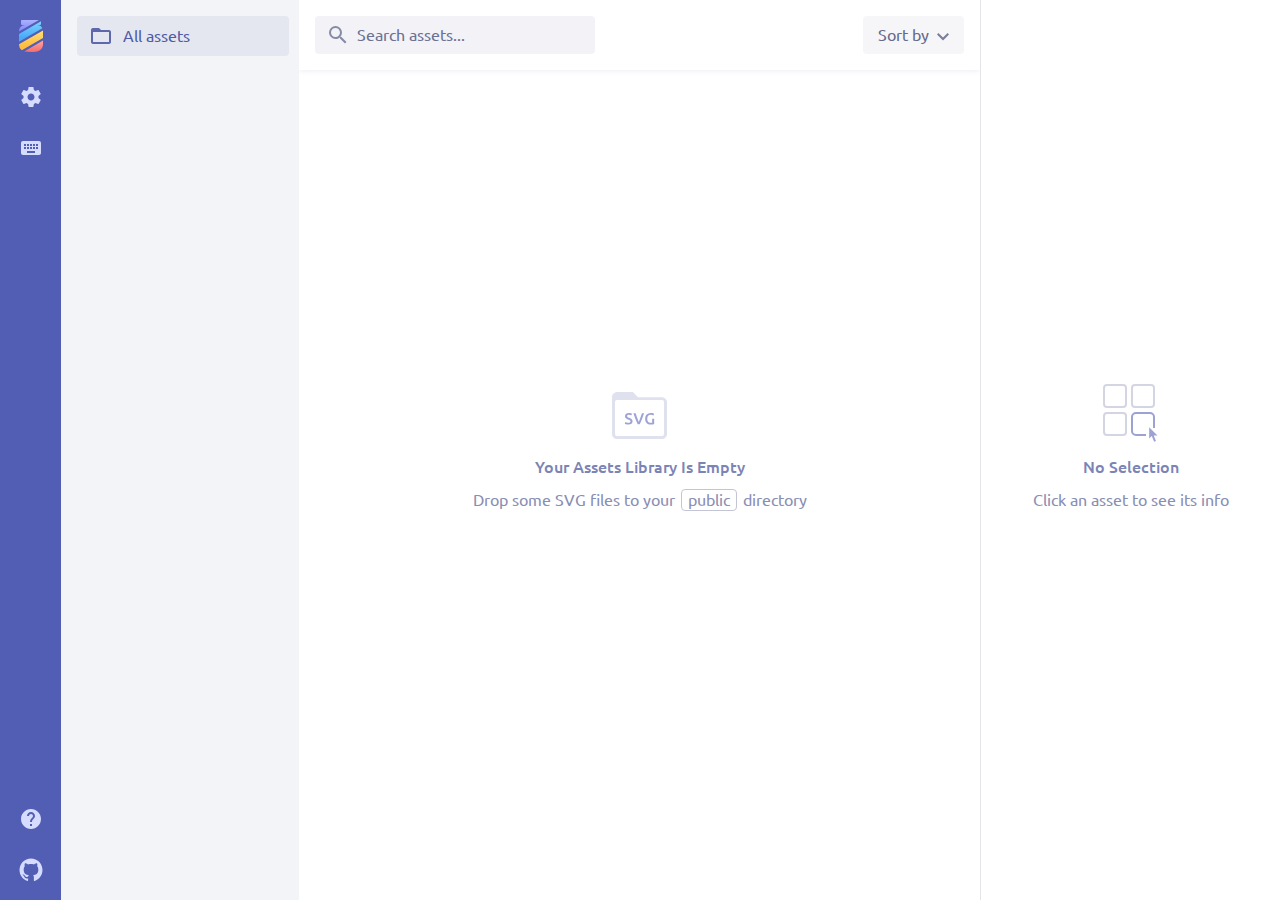
<file: ember-svg-jar/index.html>
<!DOCTYPE html>
<html lang="en">
  <head>
    <meta charset="utf-8" />

    <link rel="apple-touch-icon" sizes="180x180" href="/ember-svg-jar/favicons/apple-icon-180x180.png">
    <link rel="apple-touch-icon" sizes="152x152" href="/ember-svg-jar/favicons/apple-icon-152x152.png">
    <link rel="apple-touch-icon" sizes="144x144" href="/ember-svg-jar/favicons/apple-icon-144x144.png">
    <link rel="apple-touch-icon" sizes="120x120" href="/ember-svg-jar/favicons/apple-icon-120x120.png">
    <link rel="apple-touch-icon" sizes="114x114" href="/ember-svg-jar/favicons/apple-icon-114x114.png">
    <link rel="apple-touch-icon" sizes="76x76" href="/ember-svg-jar/favicons/apple-icon-76x76.png">
    <link rel="apple-touch-icon" sizes="72x72" href="/ember-svg-jar/favicons/apple-icon-72x72.png">
    <link rel="apple-touch-icon" sizes="60x60" href="/ember-svg-jar/favicons/apple-icon-60x60.png">
    <link rel="apple-touch-icon" sizes="57x57" href="/ember-svg-jar/favicons/apple-icon-57x57.png">
    <link rel="icon" type="image/png" sizes="96x96" href="/ember-svg-jar/favicons/favicon-96x96.png">
    <link rel="icon" type="image/png" sizes="32x32" href="/ember-svg-jar/favicons/favicon-32x32.png">
    <link rel="icon" type="image/png" sizes="16x16" href="/ember-svg-jar/favicons/favicon-16x16.png">
    <link rel="icon" type="image/png" sizes="192x192"  href="/ember-svg-jar/favicons/android-icon-192x192.png">

    <title>ember-svg-jar</title>
    <meta name="viewport" content="width=device-width, initial-scale=1" />

    <style>
      @font-face {
        font-weight: 400;
        font-family: Ubuntu;
        font-style: normal;
        font-display: swap;
        src: url("/ember-svg-jar/fonts/Ubuntu-Regular.woff2") format('woff2'),
          url("/ember-svg-jar/fonts/Ubuntu-Regular.woff") format('woff'),
          url("/ember-svg-jar/fonts/Ubuntu-Regular.ttf") format('truetype');
      }
      @font-face {
        font-weight: 500;
        font-family: Ubuntu;
        font-style: normal;
        font-display: swap;
        src: url("/ember-svg-jar/fonts/Ubuntu-Medium.woff2") format('woff2'),
          url("/ember-svg-jar/fonts/Ubuntu-Medium.woff") format('woff'),
          url("/ember-svg-jar/fonts/Ubuntu-Medium.ttf") format('truetype');
      }
    </style>

    <link href="/ember-svg-jar/static/css/main.f3aef49e.chunk.css" rel="stylesheet" />
  </head>
  <body>
    <noscript>You need to enable JavaScript to run this app.</noscript>
    <div id="root"></div>
    <div id="portal"></div>
    <script>
      var SVG_JAR_PUBLIC_URL = "/";
    </script>
    <script>!function(l){function e(e){for(var r,t,n=e[0],o=e[1],u=e[2],f=0,i=[];f<n.length;f++)t=n[f],p[t]&&i.push(p[t][0]),p[t]=0;for(r in o)Object.prototype.hasOwnProperty.call(o,r)&&(l[r]=o[r]);for(s&&s(e);i.length;)i.shift()();return c.push.apply(c,u||[]),a()}function a(){for(var e,r=0;r<c.length;r++){for(var t=c[r],n=!0,o=1;o<t.length;o++){var u=t[o];0!==p[u]&&(n=!1)}n&&(c.splice(r--,1),e=f(f.s=t[0]))}return e}var t={},p={1:0},c=[];function f(e){if(t[e])return t[e].exports;var r=t[e]={i:e,l:!1,exports:{}};return l[e].call(r.exports,r,r.exports,f),r.l=!0,r.exports}f.m=l,f.c=t,f.d=function(e,r,t){f.o(e,r)||Object.defineProperty(e,r,{enumerable:!0,get:t})},f.r=function(e){"undefined"!=typeof Symbol&&Symbol.toStringTag&&Object.defineProperty(e,Symbol.toStringTag,{value:"Module"}),Object.defineProperty(e,"__esModule",{value:!0})},f.t=function(r,e){if(1&e&&(r=f(r)),8&e)return r;if(4&e&&"object"==typeof r&&r&&r.__esModule)return r;var t=Object.create(null);if(f.r(t),Object.defineProperty(t,"default",{enumerable:!0,value:r}),2&e&&"string"!=typeof r)for(var n in r)f.d(t,n,function(e){return r[e]}.bind(null,n));return t},f.n=function(e){var r=e&&e.__esModule?function(){return e.default}:function(){return e};return f.d(r,"a",r),r},f.o=function(e,r){return Object.prototype.hasOwnProperty.call(e,r)},f.p="/";var r=window.webpackJsonp=window.webpackJsonp||[],n=r.push.bind(r);r.push=e,r=r.slice();for(var o=0;o<r.length;o++)e(r[o]);var s=n;a()}([])</script>
    <script src="/ember-svg-jar/static/js/2.ced0fc45.chunk.js"></script>
    <script src="/ember-svg-jar/static/js/main.0e7a56b1.chunk.js"></script>
  </body>
</html>
</file>
<file: ember-svg-jar/static/css/main.f3aef49e.chunk.css>
@charset "UTF-8";.drawer{display:flex;position:fixed;z-index:1020;will-change:transform}.drawer--top{top:0;left:0;right:0}.drawer--bottom{bottom:0;left:0;right:0}.drawer--left{top:0;bottom:0;left:0}.drawer--right,.drawer__overlay{top:0;bottom:0;right:0}.drawer__overlay{position:fixed;left:0;background-color:rgba(6,8,19,.8);z-index:1010;will-change:opacity}.shortcuts-bar{flex:1 1;background-color:#f5f6ff;padding:3rem}.shortcuts-bar__close{position:absolute;top:0;right:0;padding:1.6rem;opacity:.4}.shortcuts-bar__close:focus,.shortcuts-bar__close:hover{opacity:1}.shortcuts-bar__title{margin-bottom:3rem;font-size:1.5rem;text-align:center;color:#313449}.shortcuts-bar__list{max-width:37.5rem;margin:0 auto;display:grid;grid-template-columns:1fr 1fr;grid-gap:1rem 2rem}.shortcuts-bar__item{display:flex;align-items:center}.shortcuts-bar__keys{width:5rem;margin-right:1rem;text-align:right}.shortcuts-bar__key{display:inline-block;min-width:2.5rem;padding:.625rem .875rem;border-radius:.25rem;background-color:#333647;background-image:-webkit-gradient(linear,0 0,0 100%,from(#45485f),to(#333647));font-family:Ubuntu,Helvetica Neue,Arial,sans-serif;font-weight:400;color:#fff;text-align:center;text-transform:capitalize}.tooltip{z-index:1050}.tooltip__content{position:relative;padding:.5rem .625rem;background-color:#2d3358;border-radius:.25rem;color:#fff;will-change:transform,opacity}[data-placement*=top]>.tooltip__content{margin-bottom:.625rem}[data-placement*=right]>.tooltip__content{margin-left:.625rem}[data-placement*=bottom]>.tooltip__content{margin-top:.625rem}[data-placement*=left]>.tooltip__content{margin-right:.625rem}.tooltip__arrow{position:absolute;height:.625rem;width:.625rem;-webkit-transform:rotate(45deg);transform:rotate(45deg);border-radius:.0625rem;background-color:#2d3358;z-index:-1}[data-placement*=top] .tooltip__arrow{bottom:0;margin-bottom:-.25rem}[data-placement*=right] .tooltip__arrow{left:0;margin-left:-.25rem}[data-placement*=bottom] .tooltip__arrow{top:0;margin-top:-.25rem}[data-placement*=left] .tooltip__arrow{right:0;margin-right:-.25rem}.tab-bar{display:flex;flex-direction:row;padding:.375rem;align-items:center;background-color:#515eb3}@media screen and (min-width:43.75rem){.tab-bar{flex-direction:column;padding:.625rem}}.tab-bar__logo{margin:0 1rem 0 .625rem;-webkit-transition:opacity .25s ease-out;transition:opacity .25s ease-out;will-change:opacity}.tab-bar__logo:hover{opacity:.75}.tab-bar__logo svg{width:1.25rem}@media screen and (min-width:43.75rem){.tab-bar__logo{margin:.625rem 0 1.5rem}.tab-bar__logo svg{width:1.5rem}}.tab-bar__section{display:flex;flex-direction:row}.tab-bar__section:last-child{margin-left:auto}@media screen and (min-width:43.75rem){.tab-bar__section{display:flex;flex-direction:column}.tab-bar__section:last-child{margin-top:auto}}.tab-bar__item:not(:last-child){margin-right:.375rem}@media screen and (min-width:43.75rem){.tab-bar__item:not(:last-child){margin-right:0;margin-bottom:.625rem}}.tab-bar__tab{display:flex;align-items:center;justify-content:center;height:2.25rem;width:2.25rem;border-radius:.25rem;color:#d6dcff;-webkit-transition:background-color .2s ease-out,color .2s ease-out,-webkit-transform .2s ease-out;transition:background-color .2s ease-out,color .2s ease-out,-webkit-transform .2s ease-out;transition:background-color .2s ease-out,color .2s ease-out,transform .2s ease-out;transition:background-color .2s ease-out,color .2s ease-out,transform .2s ease-out,-webkit-transform .2s ease-out}.tab-bar__tab:hover{background-color:hsla(0,0%,100%,.1);color:#f0f2ff}.tab-bar__tab:active{-webkit-transform:scale(.95);transform:scale(.95);color:#f5f6ff}.tab-bar__tab.is-active{background-color:hsla(0,0%,100%,.15);color:#f5f6ff}@media screen and (min-width:43.75rem){.tab-bar__tab{height:2.5625rem;width:2.5625rem}}.sidebar{width:14.875rem;padding:1rem .625rem 1rem 1rem;overflow-y:scroll;background-color:#f3f4f7}.sidebar::-webkit-scrollbar-thumb{background-color:transparent}.sidebar:hover::-webkit-scrollbar-thumb{background-color:#d4d6e2}.sidebar__section:not(:first-child){margin-top:.75rem}.sidebar__title{padding:.75rem;font-size:.8125rem;letter-spacing:.075rem;text-transform:uppercase;font-weight:500;color:#5a6087}.sidebar__item{display:flex;align-items:center;width:100%;min-height:2.5rem;padding:0 .75rem;border-radius:.25rem;color:#5c628a;-webkit-transition:background-color .2s ease-out;transition:background-color .2s ease-out}.sidebar__item:hover{background-color:#e8eaf2}.sidebar__item.is-active{background-color:#e5e7f0;color:#505ba5}.sidebar__item:active{background-color:#dfe0ec;color:#444a6f}.sidebar__icon{flex-shrink:0;margin-right:.625rem;opacity:.9}.sidebar__text{overflow:hidden;white-space:nowrap;text-overflow:ellipsis}.search-bar{position:relative;height:2.375rem;width:100%;max-width:280px;border-radius:.25rem}.search-bar__label{position:absolute;top:51%;left:.875rem;-webkit-transform:translateY(-50%);transform:translateY(-50%);color:#868aa7;z-index:150;cursor:text}.search-bar__input{width:100%;padding:0 2.5rem;position:absolute;top:0;bottom:0;left:0;right:0;color:#6b7194;background-color:#f3f3f7;border:2px solid transparent;border-radius:.25rem;-webkit-transition:all .2s ease-out;transition:all .2s ease-out}.search-bar__input:hover{background-color:#ededf3;color:#626893}.search-bar__input:focus{border-color:#7081eb;background-color:#fff;color:#5d6598}.search-bar__input::-webkit-input-placeholder{color:#6b7194}.search-bar__input::-moz-placeholder{color:#6b7194}.search-bar__input:-ms-input-placeholder{color:#6b7194}.search-bar__input::-ms-input-placeholder{color:#6b7194}.search-bar__input::placeholder{color:#6b7194}.search-bar__input:focus::-webkit-input-placeholder{color:#c4c6d4}.search-bar__input:focus::-moz-placeholder{color:#c4c6d4}.search-bar__input:focus:-ms-input-placeholder{color:#c4c6d4}.search-bar__input:focus::-ms-input-placeholder{color:#c4c6d4}.search-bar__input:focus::placeholder{color:#c4c6d4}.search-bar__reset{position:absolute;top:50%;right:.5rem;-webkit-transform:translateY(-50%);transform:translateY(-50%);color:#7e86b4;opacity:.4;z-index:150;-webkit-transition:all .2s ease-out;transition:all .2s ease-out}.search-bar__reset:hover{opacity:1}.search-bar__reset:active{color:#4b5381}.search-bar__reset svg{max-width:1.25rem}.arrow-button__icon{margin-top:.1875rem;margin-left:.5rem;opacity:.85}.dropdown{z-index:1040}.dropdown__content{position:relative;background-color:#fff;border-radius:.25rem;box-shadow:0 0 1px 1px rgba(6,8,19,.08),0 .125rem .75rem rgba(6,8,19,.12);will-change:transform,opacity}[data-placement*=top]>.dropdown__content{margin-bottom:.625rem}[data-placement*=right]>.dropdown__content{margin-left:.625rem}[data-placement*=bottom]>.dropdown__content{margin-top:.625rem}[data-placement*=left]>.dropdown__content{margin-right:.625rem}.dropdown__arrow{position:absolute;height:.875rem;width:.875rem;-webkit-transform:rotate(45deg);transform:rotate(45deg);border-radius:.125rem;box-shadow:0 0 1px 1px rgba(6,8,19,.08),0 0 .75rem rgba(6,8,19,.12);background-color:#fff;z-index:-1}[data-placement*=top] .dropdown__arrow{bottom:0;margin-bottom:-.375rem}[data-placement*=right] .dropdown__arrow{left:0;margin-left:-.375rem}[data-placement*=bottom] .dropdown__arrow{top:0;margin-top:-.375rem}[data-placement*=left] .dropdown__arrow{right:0;margin-right:-.375rem}.dropdown__list{padding:.5rem;border-radius:.25rem;background-color:#fff}.dropdown__item{width:100%;display:flex;align-items:center;height:2.125rem;padding:0 .875rem 0 .25rem;border-radius:.25rem;color:#6b7194;cursor:pointer}.dropdown__item:hover{background:#eceef9;color:#5b67b9}.dropdown__item:active{background-color:#dee0ed;color:#5b67b9}.dropdown__item:before{content:"";width:.875rem;margin-right:.25rem;font-size:1.25rem;text-align:center;color:#2abb86}.dropdown__item.is-active:before{content:"●"}.actions-bar{display:flex;position:-webkit-sticky;position:sticky;top:0;align-items:center;justify-content:space-between;padding:.5rem;background-color:#fff;box-shadow:0 1px 5px rgba(77,90,179,.1)}@media screen and (min-width:43.75rem){.actions-bar{padding:1rem}}.actions-bar__section{display:flex;align-items:center}.actions-bar__section:not(:last-child){margin-right:.5rem;flex:1 1}@media screen and (min-width:43.75rem){.actions-bar__section:not(:last-child){margin-right:1rem}}.actions-bar__item:not(:last-child){margin-right:.5rem}@media screen and (min-width:43.75rem){.actions-bar__item:not(:last-child){margin-right:1rem}}.placeholder{display:flex;flex-flow:column;align-items:center;justify-content:center;color:#8c8fa6}.placeholder__icon{margin-bottom:1rem}.placeholder__title{margin-bottom:.375rem;font-size:1rem;font-weight:500;text-transform:capitalize;color:#7c84b6}.placeholder__text{max-width:31.25rem;overflow:hidden;font-size:1rem;line-height:2;text-align:center;text-overflow:ellipsis;color:#898eb3}.placeholder__text b{display:inline-block;margin:0 .125rem;padding:0 .375rem;line-height:1.3;border-radius:.25rem;border:1px solid #c3c5d5;white-space:nowrap}.asset{display:flex;align-items:center;justify-content:center;height:4rem;width:4rem;overflow:hidden;border:3px solid transparent;border-radius:.25rem;color:#353950}.asset:hover{background-color:#f2f2f8}.asset:active{color:#14161f}.asset.is-active{border-color:#6472ce;background-color:#f2f2f8}.asset svg{height:2rem;max-height:50%;min-height:50%;min-width:50%}.assets{flex:1 1;overflow:hidden}.assets--placeholder{display:flex;overflow-y:hidden;margin-top:-4rem}.assets__section{margin-bottom:1rem}.assets__header{margin:0 0 1rem;padding:.5rem 1rem;border-radius:.25rem;background-color:#f5f6fa;color:#8387a5}.assets__header,.assets__title{display:flex;align-items:center}.assets__title{font-size:.8125rem;letter-spacing:.075rem;text-transform:uppercase;font-weight:500}.assets__header-icon{margin-right:.625rem;opacity:.9}.assets__count{margin-left:auto;font-size:.875rem;white-space:nowrap}.assets__list{display:grid;grid-template-columns:repeat(auto-fill,minmax(4rem,1fr));grid-template-rows:repeat(auto-fill,4rem)}.main{display:flex;flex-direction:column;flex:1 1;overflow:hidden}.code-block{margin:0;padding:1rem;overflow:auto;overflow-x:scroll;background-color:#fbfcfe;border-radius:.25rem;border:1px solid #ecedf3;font-family:SFMono-Regular,Consolas,Liberation Mono,Menlo,monospace;font-size:14px;color:#333;text-align:left;line-height:1.4;white-space:pre;word-spacing:normal;-webkit-hyphens:none;-ms-hyphens:none;hyphens:none;direction:ltr;-moz-tab-size:4;tab-size:4;-webkit-user-select:text;-moz-user-select:text;-ms-user-select:text;user-select:text}.code-block::-webkit-scrollbar{height:.125rem}.code-block *{-webkit-user-select:text;-moz-user-select:text;-ms-user-select:text;user-select:text}.code-block .token.cdata,.code-block .token.comment,.code-block .token.doctype,.code-block .token.prolog{color:#969896}.code-block .token.punctuation{color:#6e7396}.code-block .token.atrule,.code-block .token.attr-value,.code-block .token.string{color:#29a376}.code-block .token.variable{color:#4a59ba}.code-block .token.property,.code-block .token.tag{color:#63a35c}.code-block .token.boolean,.code-block .token.number{color:#0086b3}.code-block .token.attr-name,.code-block .token.attr-value .punctuation:first-child,.code-block .token.important,.code-block .token.keyword,.code-block .token.regex,.code-block .token.selector{color:#795da3}.code-block .language-css .token.string,.code-block .token.entity,.code-block .token.operator,.code-block .token.url{color:#a71d5d}.code-block .namespace{opacity:.7}.code-block.line-numbers{position:relative;padding-left:2rem;counter-reset:linenumber}.code-block.line-numbers code{position:relative;white-space:inherit}.code-block.line-numbers .line-numbers-rows{position:absolute;pointer-events:none;top:0;left:-2.4rem;width:3em;letter-spacing:-1px;-webkit-user-select:none;-moz-user-select:none;-ms-user-select:none;user-select:none}.code-block.line-numbers .line-numbers-rows>span{pointer-events:none;display:block;counter-increment:linenumber}.code-block.line-numbers .line-numbers-rows>span:before{content:counter(linenumber);color:rgba(27,31,35,.2);display:block;padding-right:.8em;text-align:right}.pane{display:flex;flex-direction:column;width:18.75rem;background-color:#fff;border-left:1px solid #e3e4e8;overflow-y:auto}.drawer>.pane{border:0}@media screen and (min-width:81.25rem){.pane{width:20rem}}.pane__file{display:flex;align-items:center;color:#6c739d}.pane__file-icon{flex-shrink:0;margin-right:.375rem;opacity:.9}.pane__file-name{margin-right:1rem;overflow:hidden;white-space:nowrap;text-overflow:ellipsis}.pane__header{position:relative;display:flex;align-items:center;justify-content:space-between;min-height:3.125rem;border-top:1px solid #eaebf6;border-bottom:1px solid #eaebf6;background-color:#f8f9fc;padding:.6875rem 1rem}.pane__title{font-size:.8125rem;letter-spacing:.075rem;text-transform:uppercase;font-weight:500;color:#6e7396}.pane__content{padding:1.25rem 1rem}.pane__section--footer .pane__content{padding:1rem}.pane__preview{min-height:7.625rem;display:flex;align-items:center;justify-content:center;background-image:url("data:image/svg+xml;charset=utf-8,%3Csvg width='12' height='12' xmlns='http://www.w3.org/2000/svg'%3E%3Cpath d='M0 0h6v6H0V0zm6 6h6v6H6V6z' fill='%23F3F4F8' fill-rule='evenodd'/%3E%3C/svg%3E");border-radius:.25rem;border:1px solid #ecedf3;overflow:hidden;color:#383c56}.pane__preview svg{width:2.25rem;height:2.25rem}.pane__section--footer{margin-top:auto;border-top:1px solid #eaebf6}.pane__info-item{display:flex;margin-bottom:1rem;justify-content:space-between}.pane__info-title{margin-right:.375rem;flex-grow:1;flex-shrink:0;color:#898da9;text-transform:capitalize}.pane__info-text{max-width:8.125rem;text-align:right;color:#6b7194;overflow:hidden;text-overflow:ellipsis;white-space:nowrap}.pane__range{position:absolute!important;top:0;right:1rem;max-width:100px;height:100%}.status-button{position:relative}.status-button__icon{position:absolute;left:0;right:0;top:0;bottom:0;display:flex;align-items:center;justify-content:center}.status-button__icon svg{opacity:1}.app{display:flex;flex-direction:column;height:100vh;-webkit-animation:app-fade-in .2s ease-out;animation:app-fade-in .2s ease-out}.app--placeholder{-webkit-animation:app-fade-in 1s ease-out;animation:app-fade-in 1s ease-out;background-color:#f0f2ff}@media screen and (min-width:43.75rem){.app:not(.app--placeholder){flex-direction:row}}@-webkit-keyframes app-fade-in{0%{opacity:0}}@keyframes app-fade-in{0%{opacity:0}}html{box-sizing:border-box;-webkit-font-smoothing:antialiased}*,:after,:before{box-sizing:inherit}*{-webkit-user-select:none;-moz-user-select:none;-ms-user-select:none;user-select:none;-webkit-tap-highlight-color:rgba(255,255,255,0);-webkit-tap-highlight-color:transparent}[contenteditable],input[type]{-webkit-user-select:text;-moz-user-select:text;-ms-user-select:text;user-select:text}body,h1,h2,h3,h4,p{margin:0;padding:0}h1,h2,h3,h4{font-size:inherit;font-weight:inherit}ol,ul{list-style:none;margin:0;padding:0}head,meta,script,style,title{display:none}b{font-weight:inherit}select:-moz-focusring{color:transparent;text-shadow:none}a{text-decoration:none}a,button{color:inherit}button{display:inline-block;margin:0;padding:0;border:0;background-color:transparent;text-align:inherit;font-family:inherit;font-size:inherit;white-space:nowrap;-webkit-appearance:none;-moz-appearance:none;appearance:none}button:active{color:inherit}fieldset,input{-webkit-appearance:none;-moz-appearance:none;appearance:none;border:0;padding:0;margin:0;min-width:0;font-size:1rem;font-family:inherit}input::-ms-clear{display:none}input[type=number]{-moz-appearance:textfield}input[type=number]::-webkit-inner-spin-button,input[type=number]::-webkit-outer-spin-button{-webkit-appearance:none;appearance:none}img,svg{display:block}img{max-width:100%}body{min-height:100vh;min-width:25rem;font-family:Ubuntu,Helvetica Neue,Arial,sans-serif;font-size:1rem;font-weight:400;line-height:1.2;color:#6e7396;background-color:#fff;overflow:hidden}button{cursor:pointer}svg{fill:currentColor}:focus{outline:0}.is-tabbing :not([tabindex="-1"]):focus{outline:3px solid #7988ec}::-webkit-scrollbar{width:.375rem;height:.375rem;cursor:default}::-webkit-scrollbar-thumb{border-radius:.25rem;background-color:#d4d6e2}::-webkit-scrollbar-thumb:window-inactive{background-color:transparent}.btn{display:flex;align-items:center;height:2.375rem;padding:0 .875rem;border:1px solid transparent;border-radius:.25rem;background-color:#f6f6f9;color:#656a8b;font-size:1rem;-webkit-transition:background-color .2s ease-out,border-color .2s ease-out;transition:background-color .2s ease-out,border-color .2s ease-out}.btn:hover{background-color:#ededf3;color:#494e6e}.btn:active{background-color:#e4e6f1;color:#444a6f}.btn--small{height:1.875rem;font-size:.875rem}.btn--full{width:100%;justify-content:center}.btn--icon-only{padding-left:.5rem;padding-right:.5rem}.btn svg{opacity:.85}.btn--primary{background-color:#2abb86;color:#fff}.btn--primary:hover{background-color:#2caf7f;color:#fff}.btn--primary:active{background-color:#29a376;color:#fff}.btn--outline{background-color:transparent;border-color:#e0e1eb}.range{position:relative;width:100%}.range input{-webkit-appearance:none;background:transparent;width:100%;height:100%;position:absolute;top:0;left:0;cursor:pointer}.range input::-moz-focus-outer{border:0}.range input:hover::-webkit-slider-thumb{box-shadow:0 0 0 4px rgba(0,0,0,.1)}.range input:hover::-moz-range-thumb{box-shadow:0 0 0 4px rgba(0,0,0,.1)}.range input:hover::-ms-thumb{box-shadow:0 0 0 4px rgba(0,0,0,.1)}.range input:focus{outline:0}.range input:focus::-webkit-slider-runnable-track{background:#b6b8ce}.range input:focus::-ms-fill-lower,.range input:focus::-ms-fill-upper{background:#b6b8ce}.range input::-webkit-slider-runnable-track{height:4px;-webkit-transition:all .2s ease;transition:all .2s ease;width:100%;cursor:pointer;box-shadow:0 0 0 transparent,0 0 0 rgba(13,13,13,0);background:#b6b8ce;border:0 solid transparent;border-radius:5px}.range input::-webkit-slider-thumb{box-shadow:0 0 0 transparent,0 0 0 rgba(13,13,13,0);background:#2abb86;border:0 solid transparent;border-radius:50%;box-sizing:border-box;height:14px;width:14px;-webkit-transition:box-shadow .3s ease-out;transition:box-shadow .3s ease-out;-webkit-appearance:none;margin-top:-5px}.range input::-moz-range-track{box-shadow:0 0 0 transparent,0 0 0 rgba(13,13,13,0);height:4px;-webkit-transition:all .2s ease;transition:all .2s ease;width:100%;cursor:pointer;background:#b6b8ce;border:0 solid transparent;border-radius:5px;height:2px}.range input::-moz-range-thumb{box-shadow:0 0 0 transparent,0 0 0 rgba(13,13,13,0);background:#2abb86;border:0 solid transparent;border-radius:50%;box-sizing:border-box;height:14px;width:14px;-webkit-transition:box-shadow .3s ease-out;transition:box-shadow .3s ease-out}.range input::-ms-track{height:4px;-webkit-transition:all .2s ease;transition:all .2s ease;width:100%;cursor:pointer;background:transparent;border-color:transparent;border-width:7px 0;color:transparent}.range input::-ms-fill-lower,.range input::-ms-fill-upper{box-shadow:0 0 0 transparent,0 0 0 rgba(13,13,13,0);background:#b6b8ce;border:0 solid transparent;border-radius:10px}.range input::-ms-thumb{box-shadow:0 0 0 transparent,0 0 0 rgba(13,13,13,0);background:#2abb86;border:0 solid transparent;border-radius:50%;box-sizing:border-box;height:14px;width:14px;-webkit-transition:box-shadow .3s ease-out;transition:box-shadow .3s ease-out;margin-top:1px}.range input:disabled::-moz-range-thumb,.range input:disabled::-ms-fill-lower,.range input:disabled::-ms-fill-upper,.range input:disabled::-ms-thumb,.range input:disabled::-webkit-slider-runnable-track,.range input:disabled::-webkit-slider-thumb{cursor:not-allowed}.u-ml-auto{margin-left:auto!important}.u-mr-auto{margin-right:auto!important}.u-truncate{overflow:hidden!important;white-space:nowrap!important;text-overflow:ellipsis!important}
/*# sourceMappingURL=main.f3aef49e.chunk.css.map */
</file>
